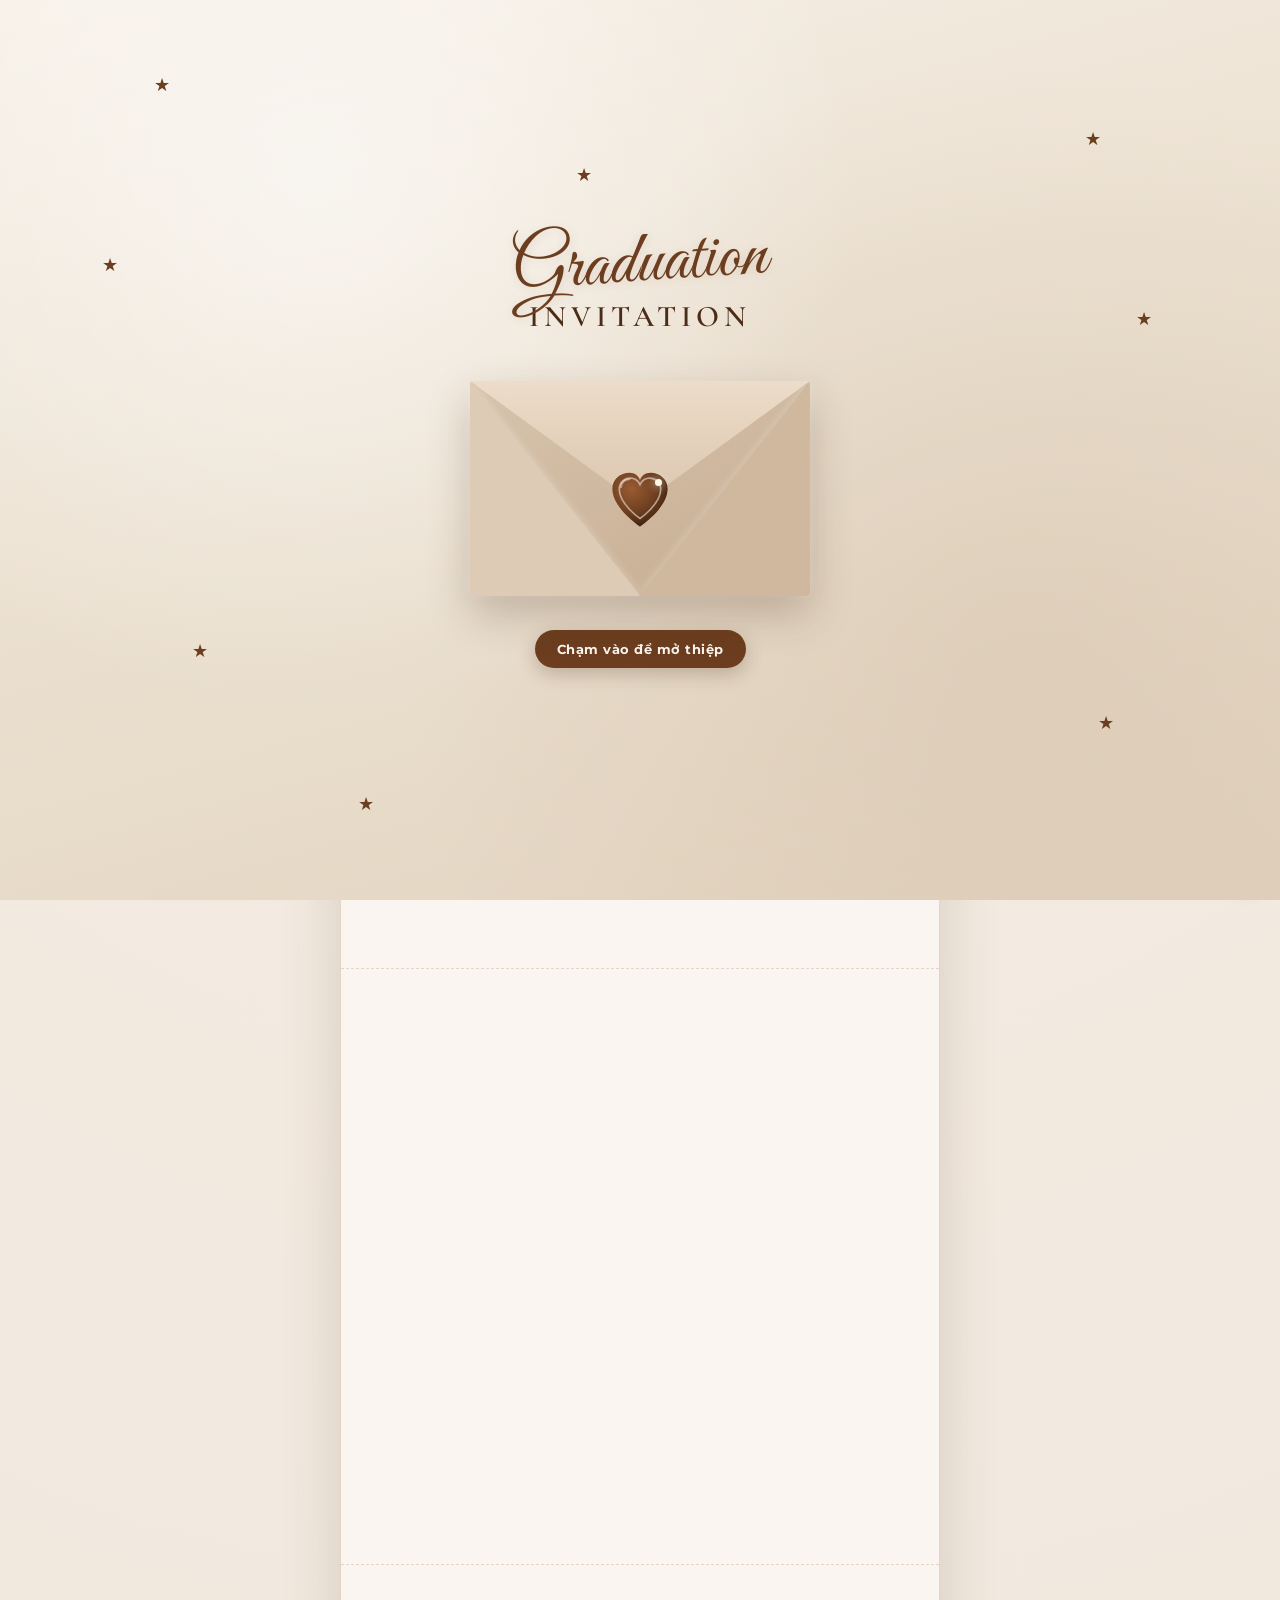
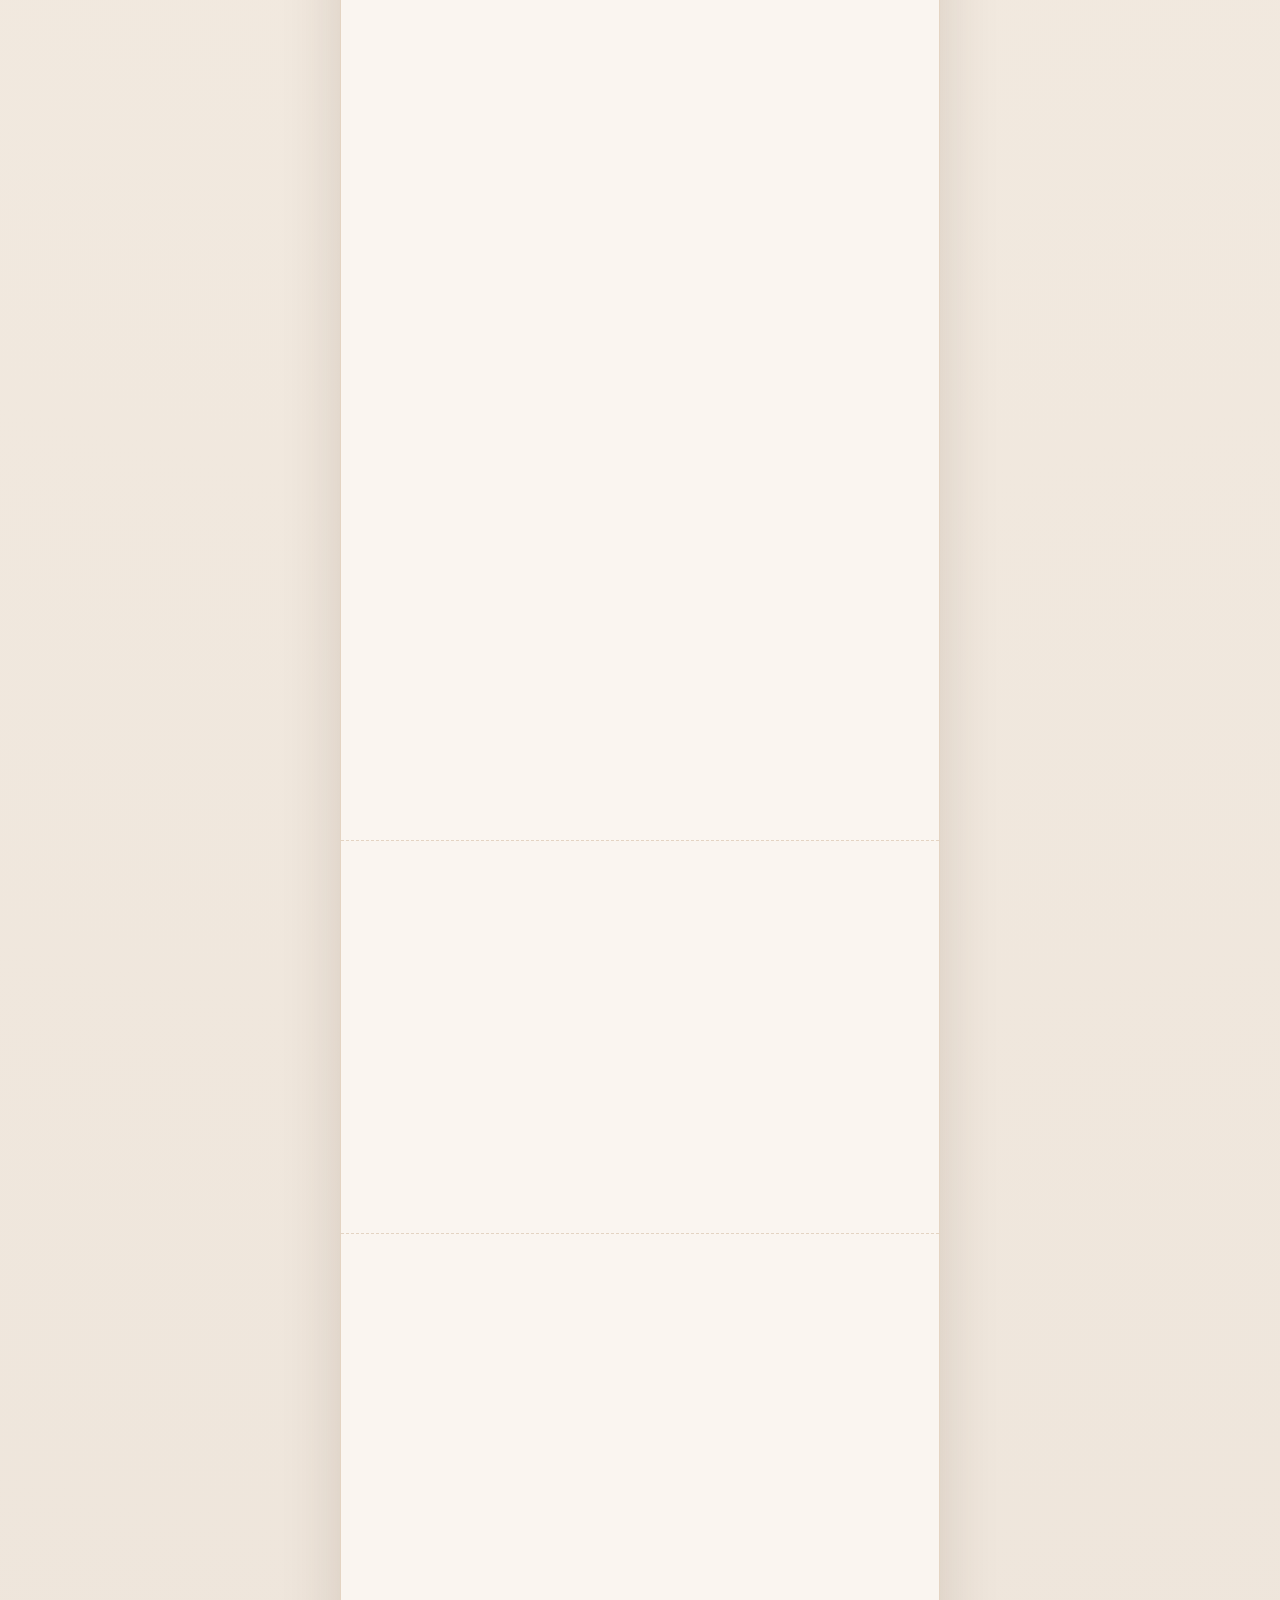
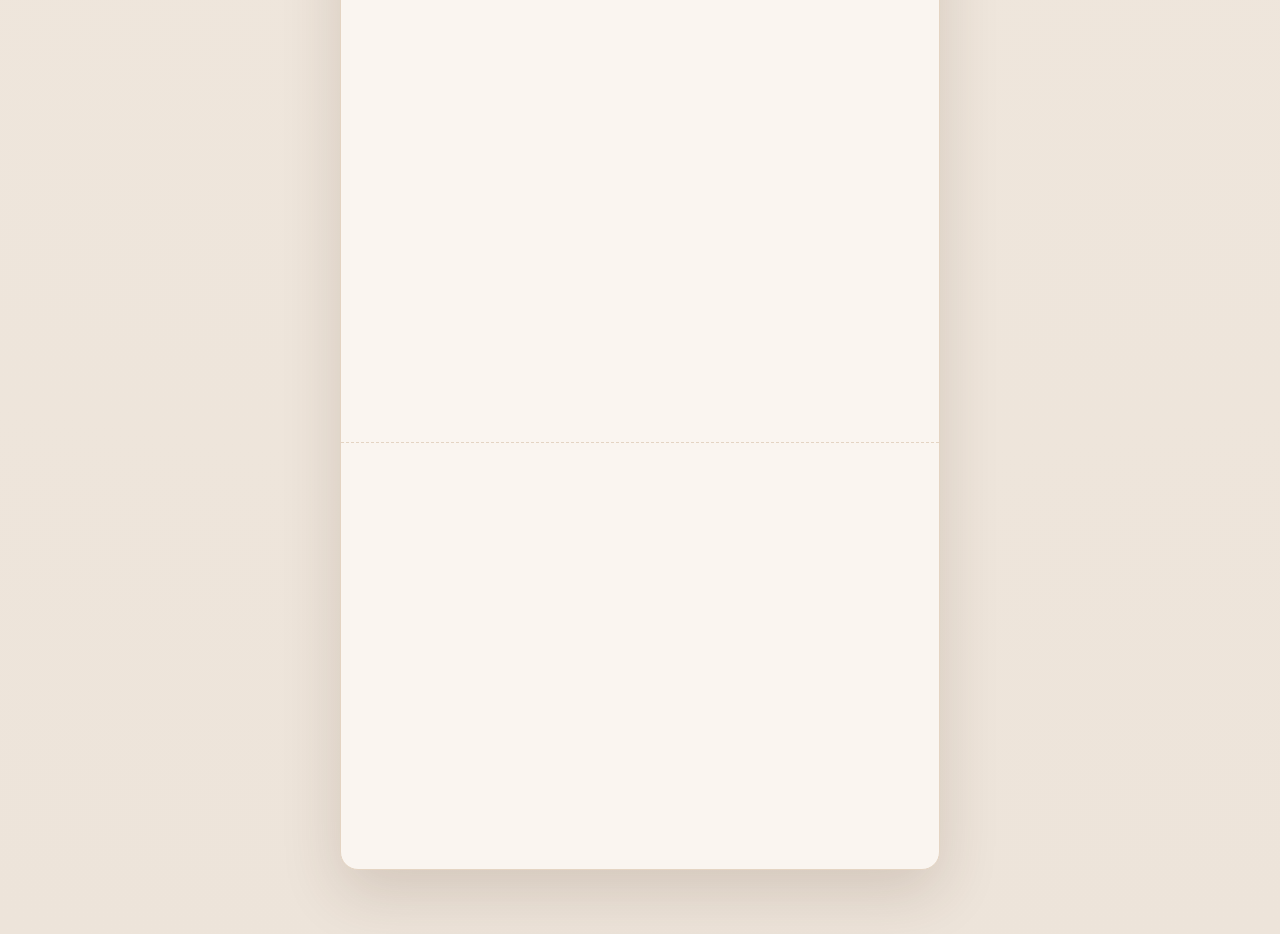
<file: index.html>
<!DOCTYPE html>
<html lang="vi">
<head>
  <meta charset="UTF-8">
  <meta name="viewport" content="width=device-width, initial-scale=1.0, viewport-fit=cover">
  <title>Thư Mời Lễ Tốt Nghiệp - Phạm Thị Kim Huê</title>

  <!-- Open Graph Meta Tags -->
  <meta property="og:type" content="website">
  <meta property="og:title" content="Graduation Party - Phạm Thị Kim Huê">
  <meta property="og:description" content="Thân mời bạn đến tham dự Graduation Party của Kim Huê vào 17 NOV 2026 tại Nhà hát Hòa Bình!">
  <meta name="description" content="Thiệp mời Graduation Party của Phạm Thị Kim Huê - 17/11/2026 tại Nhà hát Hòa Bình">

  <!-- Favicon -->
  <link rel="icon" href="data:image/svg+xml,<svg xmlns=%22http://www.w3.org/2000/svg%22 viewBox=%220 0 100 100%22><text y=%22.9em%22 font-size=%2290%22>🎓</text></svg>">

  <!-- Google Fonts: Montserrat, Great Vibes & Dancing Script (hỗ trợ đầy đủ tiếng Việt) -->
  <link rel="preconnect" href="https://fonts.googleapis.com">
  <link rel="preconnect" href="https://fonts.gstatic.com" crossorigin>
  <link href="https://fonts.googleapis.com/css2?family=Cormorant+Garamond:wght@500;600;700&family=Dancing+Script:wght@500;600;700&family=Great+Vibes&family=Montserrat:wght@400;500;600;700;800;900&display=swap" rel="stylesheet">

  <!-- Stylesheet -->
  <link rel="stylesheet" href="css/style.css?v=46">
</head>
<body class="invitation-pending">

  <!-- HIỆU ỨNG MỞ THIỆP PHONG BÌ NGANG KÈM CON DẤU HOA HỒNG & LÁ THƯ TRỒI LÊN -->
  <div id="envelopeOverlay" class="envelope-overlay" role="button" tabindex="0" aria-label="Chạm để mở thiệp mời">
    <div class="env-stars-bg" aria-hidden="true">
      <span class="env-star" style="top:8%;left:12%;">★</span>
      <span class="env-star" style="top:14%;right:14%;">★</span>
      <span class="env-star" style="top:28%;left:8%;">★</span>
      <span class="env-star" style="top:34%;right:10%;">★</span>
      <span class="env-star" style="bottom:26%;left:15%;">★</span>
      <span class="env-star" style="bottom:18%;right:13%;">★</span>
      <span class="env-star" style="bottom:9%;left:28%;">★</span>
      <span class="env-star" style="top:18%;left:45%;">★</span>
    </div>

    <div class="env-overlay-inner">
      <div class="env-header-group">
        <div class="env-title-script">Graduation</div>
        <div class="env-title-serif">INVITATION</div>
      </div>

      <div class="env-box-stage" id="envBoxStage">
        <!-- Lá thư giấy mép lượn sóng trồi lên khi chạm mở -->
        <div class="env-letter-card">
          <svg class="env-paperclip" viewBox="0 0 36 74" fill="none" stroke="#B65B43" stroke-width="3.2" stroke-linecap="round" aria-hidden="true">
            <path d="M12 20 V56 C12 65, 26 65, 26 56 V16 C26 6, 8 6, 8 16 V48 C8 54, 18 54, 18 48 V22"/>
          </svg>
          <div class="env-letter-top">THÂN MỜI</div>
          <div class="env-letter-sub">tham dự lễ tốt nghiệp của</div>
          <div id="envGradName" class="env-grad-script">Kim Huê</div>
          <div class="env-letter-date">17 NOV 2026</div>
        </div>

        <!-- Khung phong bì ngang -->
        <div class="env-pocket-back"></div>
        <div class="env-flap-top"></div>
        <div class="env-pocket-front"></div>

        <!-- Con dấu sáp hình trái tim -->
        <div class="env-rose-seal env-heart-seal" aria-hidden="true">
          <svg class="env-heart-svg" viewBox="0 0 64 64" fill="none" aria-hidden="true">
            <defs>
              <radialGradient id="heartWaxGrad" cx="35%" cy="30%" r="70%">
                <stop offset="0%" stop-color="#9A5B32"/>
                <stop offset="65%" stop-color="#6C3E1F"/>
                <stop offset="100%" stop-color="#45230F"/>
              </radialGradient>
            </defs>
            <!-- Thân sáp hình trái tim -->
            <path d="M32 56 C32 56, 6 39, 6 20.5 C6 11.5, 13.5 5.5, 22 5.5 C27.2 5.5, 30.8 8.6, 32 12.2 C33.2 8.6, 36.8 5.5, 42 5.5 C50.5 5.5, 58 11.5, 58 20.5 C58 39, 32 56, 32 56 Z" fill="url(#heartWaxGrad)"/>
            <!-- Đường dập nổi trái tim bên trong -->
            <path d="M32 48.5 C32 48.5, 12.5 35, 12.5 21 C12.5 14.5, 17.5 10.5, 23 10.5 C27.2 10.5, 30.5 13.5, 32 16.5 C33.5 13.5, 36.8 10.5, 41 10.5 C46.5 10.5, 51.5 14.5, 51.5 21 C51.5 35, 32 48.5, 32 48.5 Z" stroke="rgba(250, 245, 240, 0.55)" stroke-width="1.6" fill="none"/>
            <!-- Vệt sáng bóng nhẹ trên sáp -->
            <path d="M14 19 C14 14.5, 18 11.5, 22 11.5" stroke="rgba(255, 250, 240, 0.45)" stroke-width="2" stroke-linecap="round"/>
          </svg>
          <span class="env-seal-glint"></span>
        </div>

        <!-- Ảnh sticker cắt viền trắng góc phải dưới khi mở phong bì -->
        <div class="env-mini-polaroid" id="envMiniPolaroid">
          <div class="env-mini-photo-box">
            <img id="envMiniImg" alt="Ảnh cử nhân" />
            <span class="env-mini-ph">KH</span>
          </div>
        </div>
      </div>

      <div class="env-tap-prompt">Chạm vào để mở thiệp</div>
    </div>
  </div>

  <!-- Nhạc nền: Taylor Swift - Long Live (Taylor's Version) -->
  <audio id="bgMusic" preload="auto">
    <source src="assets/audio/long_live.m4a" type="audio/mp4">
    <source src="assets/audio/long_live.mp3" type="audio/mpeg">
  </audio>

  <!-- Canvas hạt ánh kim & cánh hoa bay nhẹ nhàng -->
  <canvas id="fxCanvas"></canvas>

  <!-- Khung thiệp mời trung tâm (tương thích điện thoại và máy tính) -->
  <main class="invitation-sheet" id="mainInvitationCard">

    <!-- =====================================================================
         SECTION 1: THIỆP CHÍNH THEO MẪU GRADUATION PARTY (KEM & NÂU VINTAGE)
         ===================================================================== -->
    <section class="party-hero-card">

      <!-- Họa tiết vẽ tay góc trên trái: Mũ cử nhân -->
      <svg class="sketch-decor sketch-cap-tl" viewBox="0 0 140 130" fill="none" stroke="#794A28" stroke-linecap="round" stroke-linejoin="round" aria-hidden="true">
        <!-- Phần mũ chóp trên nghiêng -->
        <path d="M10 15 L120 42 L80 90 L-8 55 Z" fill="#FAF5F0" stroke-width="2.2"/>
        <path d="M5 24 L95 47" stroke-width="1.1" stroke-dasharray="2 4"/>
        <path d="M18 38 L85 56" stroke-width="1.1"/>
        <!-- Phần vành đội đầu -->
        <path d="M22 68 L22 92 C40 104, 78 102, 92 85 L92 66" fill="#FAF5F0" stroke-width="2.2"/>
        <path d="M22 76 C45 88, 72 86, 92 73" stroke-width="1.3"/>
        <!-- Ngôi sao nhỏ vẽ tay -->
        <path d="M52 34 L54 39 L59 39 L55 42 L56 47 L52 44 L48 47 L49 42 L45 39 L50 39 Z" stroke-width="1.2"/>
        <!-- Nút đỉnh & dây tua rua -->
        <ellipse cx="56" cy="48" rx="4" ry="2.5" fill="#794A28"/>
        <path d="M56 48 C58 72, 46 95, 32 108" stroke-width="2"/>
        <path d="M32 108 L23 125 M32 108 L29 127 M32 108 L35 127 M32 108 L40 125" stroke-width="1.6"/>
        <circle cx="32" cy="107" r="3.2" fill="#FAF5F0" stroke-width="2"/>
      </svg>

      <!-- Họa tiết vẽ tay góc trên phải: Cuộn bằng tốt nghiệp & nơ -->
      <svg class="sketch-decor sketch-diploma-tr" viewBox="0 0 150 110" fill="none" stroke="#794A28" stroke-linecap="round" stroke-linejoin="round" aria-hidden="true">
        <path d="M24 10 L145 25 C154 38, 152 58, 138 68 L18 52 C8 40, 10 20, 24 10 Z" fill="#FAF5F0" stroke-width="2.2"/>
        <path d="M24 10 C32 22, 30 40, 18 52" stroke-width="1.8"/>
        <path d="M20 24 C23 29, 22 36, 17 40" stroke-width="1.3"/>
        <path d="M40 17 L130 29 M44 43 L126 54" stroke-width="1.1"/>
        <!-- Dải ruy băng buộc giữa cuộn bằng -->
        <path d="M84 17 C76 30, 74 44, 78 60 L88 61 C84 45, 86 31, 94 18 Z" fill="#FAF5F0" stroke-width="2"/>
        <!-- Nơ ruy băng -->
        <path d="M81 40 C65 32, 62 49, 79 44" stroke-width="1.8"/>
        <path d="M84 40 C102 35, 100 52, 82 44" stroke-width="1.8"/>
        <path d="M78 44 L66 64 M84 44 L94 67" stroke-width="1.8"/>
      </svg>

      <!-- Bóng bay vẽ tay bên trái -->
      <svg class="sketch-decor sketch-balloon-ml" viewBox="0 0 80 150" fill="none" stroke="#794A28" stroke-linecap="round" stroke-linejoin="round" aria-hidden="true">
        <path d="M38 12 C56 10, 68 25, 65 44 C62 63, 47 73, 39 74 C29 74, 15 62, 16 42 C17 24, 24 14, 38 12 Z" fill="#FAF5F0" stroke-width="2"/>
        <path d="M35 20 C27 22, 23 30, 24 40" stroke-width="1.3"/>
        <path d="M37 74 L34 79 L43 79 Z" fill="#FAF5F0" stroke-width="1.8"/>
        <path d="M39 79 C43 96, 31 112, 37 128 C40 135, 36 142, 32 146" stroke-width="1.5"/>
      </svg>

      <!-- Bàn tay cầm cuộn bằng tốt nghiệp bên phải -->
      <svg class="sketch-decor sketch-hand-mr" viewBox="0 0 110 170" fill="none" stroke="#794A28" stroke-linecap="round" stroke-linejoin="round" aria-hidden="true">
        <!-- Cuộn bằng trên tay -->
        <path d="M54 12 L84 4 L52 104 L24 98 Z" fill="#FAF5F0" stroke-width="2.5"/>
        <ellipse cx="69" cy="8" rx="15" ry="6" transform="rotate(-14 69 8)" fill="#FAF5F0" stroke-width="2.2"/>
        <path d="M40 52 L66 56" stroke-width="2"/>
        <!-- Ngón tay nắm -->
        <path d="M68 42 C52 38, 42 48, 52 56 C44 60, 42 70, 54 74 C46 78, 48 88, 60 90 C68 92, 82 90, 90 98 L108 120" fill="#FAF5F0" stroke-width="2.6"/>
        <path d="M88 30 C76 34, 72 44, 78 52 C84 62, 92 72, 108 82" stroke-width="2.6"/>
        <path d="M52 56 L68 58 M54 74 L70 76" stroke-width="2"/>
      </svg>

      <!-- Bàn tay cầm cuộn bằng tốt nghiệp góc dưới trái -->
      <svg class="sketch-decor sketch-hand-bl" viewBox="0 0 110 175" fill="none" stroke="#794A28" stroke-linecap="round" stroke-linejoin="round" aria-hidden="true">
        <!-- Cuộn bằng hướng lên -->
        <path d="M26 10 L56 6 L72 102 L42 106 Z" fill="#FAF5F0" stroke-width="2.5"/>
        <ellipse cx="41" cy="8" rx="15" ry="6" transform="rotate(-6 41 8)" fill="#FAF5F0" stroke-width="2.2"/>
        <!-- Nơ ruy băng trên cuộn bằng -->
        <path d="M35 32 L61 28 M36 37 C22 30, 22 46, 37 40" stroke-width="2"/>
        <!-- Các ngón tay cầm -->
        <path d="M44 48 C58 46, 68 54, 58 62 C66 66, 68 76, 56 80 C64 84, 62 94, 50 96 C40 98, 28 96, 18 106 L2 135" fill="#FAF5F0" stroke-width="2.6"/>
        <path d="M18 42 C30 46, 36 54, 30 64 C24 74, 16 84, 2 96" stroke-width="2.6"/>
        <path d="M58 62 L44 64 M56 80 L42 82" stroke-width="2"/>
      </svg>

      <!-- Bóng bay vẽ tay góc dưới phải -->
      <svg class="sketch-decor sketch-balloon-br" viewBox="0 0 80 150" fill="none" stroke="#794A28" stroke-linecap="round" stroke-linejoin="round" aria-hidden="true">
        <path d="M42 12 C60 14, 67 28, 64 46 C60 66, 46 75, 36 74 C26 73, 15 60, 18 40 C21 22, 28 11, 42 12 Z" fill="#FAF5F0" stroke-width="2"/>
        <path d="M37 20 C29 22, 25 30, 26 40" stroke-width="1.3"/>
        <path d="M37 74 L33 79 L42 80 Z" fill="#FAF5F0" stroke-width="1.8"/>
        <path d="M37 80 C34 98, 46 112, 41 128 C38 136, 42 142, 46 146" stroke-width="1.5"/>
      </svg>

      <!-- NỘI DUNG CHÍNH TRONG THIỆP -->
      <div class="party-hero-content">

        <!-- Dòng 1: YOU ARE INVITED TO (hiệu ứng thu giãn khoảng chữ) -->
        <div id="subtitleDisplay" class="hero-kicker tracking-reveal">
          YOU ARE INVITED TO
        </div>

        <!-- Tiêu đề lớn: GRADUATION PARTY (xuất hiện từng dòng nối tiếp) -->
        <h1 class="hero-party-heading shimmer-brown">
          <span class="heading-line-1">GRADUATION</span>
          <span class="heading-line-2">PARTY</span>
        </h1>

        <!-- Hai khung ảnh Polaroid nghiêng xếp chéo lồng nhau -->
        <div class="hero-polaroids-stage polaroid-entrance">
          <div class="polaroid-card polaroid-left album-grid-item" data-full="">
            <div class="polaroid-photo-box">
              <img id="heroBgImg" alt="Ảnh cử nhân 1" />
              <div class="polaroid-placeholder">
                <span class="ph-text">Ảnh kỷ niệm 1</span>
              </div>
            </div>
          </div>

          <div class="polaroid-card polaroid-right album-grid-item" data-full="">
            <div class="polaroid-photo-box">
              <img id="filmStripImg" alt="Ảnh cử nhân 2" />
              <div class="polaroid-placeholder">
                <span class="ph-text">Ảnh kỷ niệm 2</span>
              </div>
            </div>
          </div>
        </div>

        <!-- IN HONOR OF + Tên cử nhân -->
        <div class="hero-honor-label scroll-reveal">IN HONOR OF</div>
        <div id="graduateCalligraphy" class="hero-grad-script scroll-reveal ink-scroll-reveal delay-1">Kim Huê</div>
        <div id="ribbonGradName" class="hero-grad-fullname scroll-reveal delay-2">PHẠM THỊ KIM HUÊ</div>

        <!-- Thời gian, Địa điểm, Liên hệ (từng dòng hiện nối tiếp) -->
        <div class="hero-event-details">
          <div id="eventTimeHighlight" class="hero-datetime scroll-reveal delay-2">
            10:30 – 12:30&nbsp;&nbsp;|&nbsp;&nbsp;Thứ Ba, 17/11/2026
          </div>

          <div class="hero-venue-row scroll-reveal delay-3">
            <svg class="venue-pin-svg" viewBox="0 0 24 24" fill="none" stroke="#4A2C18" stroke-width="2" stroke-linecap="round" stroke-linejoin="round" aria-hidden="true">
              <path d="M12 21s-7-6.5-7-11.5a7 7 0 1 1 14 0C19 14.5 12 21 12 21z"/>
              <circle cx="12" cy="9.5" r="2.5"/>
            </svg>
            <span id="venueTitleDisplay">NHÀ HÁT HÒA BÌNH</span>
          </div>

          <div id="venueAddress" class="hero-address scroll-reveal delay-4">
            240 ĐƯỜNG 3/2, PHƯỜNG HÒA HƯNG, TP HCM
          </div>

          <div class="hero-contact scroll-reveal delay-5">
            CONTACT : <a id="contactPhoneLink" href="tel:0373791033">0373791033</a>
          </div>
        </div>

        <!-- Đường chia họa tiết cổ điển giãn từ tâm -->
        <div class="vintage-divider-wrap scroll-reveal divider-grow delay-5" aria-hidden="true">
          <svg class="vintage-divider-svg" viewBox="0 0 360 20" fill="none">
            <line x1="10" y1="10" x2="145" y2="10" stroke="#794A28" stroke-width="1"/>
            <path d="M150 10 L158 5 L164 10 L158 15 Z" fill="#794A28"/>
            <circle cx="170" cy="10" r="2.2" fill="#794A28"/>
            <path d="M176 10 L180 6 L184 10 L180 14 Z" fill="#794A28"/>
            <circle cx="190" cy="10" r="2.2" fill="#794A28"/>
            <path d="M196 10 L202 5 L210 10 L202 15 Z" fill="#794A28"/>
            <line x1="215" y1="10" x2="350" y2="10" stroke="#794A28" stroke-width="1"/>
          </svg>
        </div>

        <!-- Lời mời kết thiệp -->
        <p id="thankYouMsgDisplay" class="hero-closing scroll-reveal delay-6">
          MONG ĐƯỢC GẶP BẠN TRONG NGÀY ĐẶC BIỆT NÀY!
        </p>

      </div>
    </section>

    <!-- =====================================================================
         SECTION 2: ĐẾM NGƯỢC & LỊCH THÁNG
         ===================================================================== -->
    <section class="party-sub-section" id="sectionCountdownCalendar">
      <div class="sub-section-head scroll-reveal">
        <h2 class="sub-heading">Đếm Ngược Ngày Vui</h2>
      </div>

      <div class="cream-timer-row scroll-reveal">
        <div class="cream-timer-box">
          <span id="timerDays" class="cream-timer-num">00</span>
          <span class="cream-timer-txt">Ngày</span>
        </div>
        <div class="cream-timer-box">
          <span id="timerHours" class="cream-timer-num">00</span>
          <span class="cream-timer-txt">Giờ</span>
        </div>
        <div class="cream-timer-box">
          <span id="timerMins" class="cream-timer-num">00</span>
          <span class="cream-timer-txt">Phút</span>
        </div>
        <div class="cream-timer-box">
          <span id="timerSecs" class="cream-timer-num">00</span>
          <span class="cream-timer-txt">Giây</span>
        </div>
      </div>

      <div class="calendar-card-cream scroll-reveal">
        <div class="calendar-month-heading">
          Tháng <span id="calMonthScript">11</span> • <span id="badgeYear">2026</span>
          <span class="sr-only">(<span id="badgeDay">17</span>/<span id="badgeMonth">11</span>)</span>
        </div>

        <div id="calendarGrid" class="cream-calendar-grid">
          <!-- Render bằng JS -->
        </div>

        <div class="sub-actions-center">
          <button id="addToCalendarBtn" class="btn-cream-outline btn-shine" type="button">
            Lưu Lịch Google Calendar
          </button>
        </div>
      </div>
    </section>

    <!-- =====================================================================
         SECTION 2.5: ALBUM LITTLE MOMENTS (TRÊN BẢN ĐỒ CHỈ ĐƯỜNG)
         ===================================================================== -->
    <section class="party-sub-section" id="sectionPreMapGallery">
      <div class="sub-section-head scroll-reveal">
        <h2 class="sub-heading sub-heading-script">Little moments</h2>
      </div>

      <div class="memories-collage-frame scroll-reveal">
        <div class="memories-gallery-grid">
          <div class="memory-photo-card collage-slot-1 album-grid-item" data-full="assets/photos/photo_8.jpg">
            <img src="assets/photos/photo_8.jpg" alt="Khoảnh khắc tốt nghiệp 1" loading="lazy" />
          </div>
          <div class="memory-photo-card collage-slot-2 album-grid-item" data-full="assets/photos/photo_4.jpg?v=3">
            <img src="assets/photos/photo_4.jpg?v=3" alt="Khoảnh khắc tốt nghiệp 2" loading="lazy" />
          </div>
          <div class="memory-photo-card collage-slot-3 album-grid-item" data-full="assets/photos/photo_6.jpg">
            <img src="assets/photos/photo_6.jpg" alt="Khoảnh khắc tốt nghiệp 3" loading="lazy" />
          </div>
          <div class="memory-photo-card collage-slot-4 album-grid-item" data-full="assets/photos/photo_5.jpg">
            <img src="assets/photos/photo_5.jpg" alt="Khoảnh khắc tốt nghiệp 4" loading="lazy" />
          </div>
          <div class="memory-photo-card collage-slot-5 album-grid-item" data-full="assets/photos/photo_7.jpg?v=3">
            <img src="assets/photos/photo_7.jpg?v=3" alt="Khoảnh khắc tốt nghiệp 5" loading="lazy" />
          </div>
        </div>
      </div>
    </section>

    <!-- =====================================================================
         SECTION 3: BẢN ĐỒ CHỈ ĐƯỜNG
         ===================================================================== -->
    <section class="party-sub-section" id="sectionLocation">
      <div class="sub-section-head scroll-reveal">
        <h2 class="sub-heading">Bản Đồ Chỉ Đường</h2>
      </div>

      <div class="map-frame-cream scroll-reveal">
        <iframe
          id="googleMapIframe"
          src="https://maps.google.com/maps?q=Nh%C3%A0%20H%C3%A1t%20H%C3%B2a%20B%C3%ACnh,%20240%20%C4%90%C6%B0%E1%BB%9Dng%203/2,%20TP%20HCM&t=&z=15&ie=UTF8&iwloc=&output=embed"
          loading="lazy"
          allowfullscreen=""
          title="Google Map Location">
        </iframe>
      </div>

      <div class="sub-actions-center scroll-reveal">
        <a id="googleMapLinkBtn" href="https://maps.google.com/?q=Nh%C3%A0+H%C3%A1t+H%C3%B2a+B%C3%ACnh,+240+%C4%90%C6%B0%E1%BB%9Dng+3/2,+Qu%E1%BA%ADn+10,+TP+HCM" target="_blank" rel="noopener noreferrer" class="btn-brown-solid btn-shine">
          Chỉ Đường Đến Nhà Hát Hòa Bình
        </a>
      </div>
    </section>

    <!-- =====================================================================
         SECTION 4: LỜI NHẮN TÂM SỰ & ALBUM MỞ RỘNG (ẨN KHI CHƯA CÓ ẢNH PHỤ)
         ===================================================================== -->
    <section class="party-sub-section" id="sectionLetter">
      <div class="letter-box-cream scroll-reveal">
        <h3 class="letter-title-cream scroll-reveal" id="letterTitleDisplay">THƯ CẢM ƠN VÀ LỜI MỜI DỰ LỄ TỐT NGHIỆP 🎓</h3>
        <div class="letter-body-cream" id="letterBodyContainer">
          <p class="scroll-reveal">Gửi những người đặc biệt trong những năm tháng tuổi trẻ của mình! 💗</p>
          <p class="scroll-reveal delay-1">Vậy là cuối cùng mình cũng đã đi đến chặng cuối của những năm tháng đại học. Một hành trình tưởng chừng còn rất dài, vậy mà giờ đây đã trở thành những kỷ niệm thật đẹp.</p>
          <p class="scroll-reveal delay-2">Mình thật sự biết ơn vì đã gặp được mọi người trong quãng thời gian này. Cảm ơn vì những lần gặp gỡ, những câu chuyện sẻ chia, những kỉ niệm vui buồn và những khi mọi người đã ở bên cạnh cả những lúc chẳng cần làm gì nhiều, chỉ đơn giản là có mặt. Có lẽ, điều đáng quý nhất khi nhìn lại những năm tháng sinh viên không chỉ là tấm bằng tốt nghiệp, mà còn là những người bạn mà mình may mắn có được.</p>
          <p class="scroll-reveal delay-3">Ngày tốt nghiệp sắp tới không chỉ đánh dấu một cột mốc của riêng mình, mà còn là dịp để mình được chia sẻ niềm vui với những người mà mình trân trọng. Vì vậy, mình rất mong mọi người có thể đến tham dự và cùng mình lưu lại thêm một kỷ niệm đẹp nhé!</p>
          <p class="scroll-reveal delay-4">Cảm ơn vì đã cùng mình viết nên một phần thanh xuân thật đáng nhớ. Mong rằng dù sau này mỗi người một hành trình, chúng ta vẫn sẽ luôn nhớ về nhau bằng những tình cảm thật đẹp.</p>
          <p class="scroll-reveal delay-5">Hẹn gặp mọi người trong ngày đặc biệt của mình! 💗</p>
          <p class="scroll-reveal delay-6">Thương mến!</p>
        </div>
        <div class="letter-sig-cream scroll-reveal ink-scroll-reveal delay-2" id="letterSignature">Phạm Thị Kim Huê</div>
      </div>

      <!-- Các ảnh phụ nếu bạn thêm thêm trong /admin -->
      <div class="extra-album-grid scroll-reveal" id="albumSection">
        <div class="album-grid-item extra-photo-slot" data-photo-slot data-full="">
          <img id="albumImg1" alt="Kỷ niệm 1" />
        </div>
        <div class="album-grid-item extra-photo-slot" data-photo-slot data-full="">
          <img id="albumImg2" alt="Kỷ niệm 2" />
        </div>
        <div class="album-grid-item extra-photo-slot" data-photo-slot data-full="">
          <img id="albumImg3" alt="Kỷ niệm 3" />
        </div>
        <div class="album-grid-item extra-photo-slot" data-photo-slot data-full="">
          <img id="albumImg4" alt="Kỷ niệm 4" />
        </div>
      </div>
    </section>

    <!-- =====================================================================
         SECTION 5: XÁC NHẬN THAM DỰ (RSVP) & SỔ LƯU BÚT LỜI CHÚC
         ===================================================================== -->
    <section class="party-sub-section" id="rsvpSection">
      <div class="sub-section-head scroll-reveal">
        <h2 class="sub-heading">Xác Nhận Tham Dự và Gửi Lời Chúc</h2>
      </div>

      <form id="rsvpForm" class="rsvp-form-cream scroll-reveal">
        <input
          type="text"
          id="rsvpName"
          class="cream-input"
          placeholder="Tên của bạn"
          required
          autocomplete="off"
        />
        <textarea
          id="rsvpMessage"
          class="cream-input"
          rows="3"
          placeholder="Gửi lời chúc đến tân cử nhân Kim Huê..."
          required
        ></textarea>
        <select id="rsvpStatus" class="cream-input">
          <option value="Chắc chắn tham dự">Chắc chắn rồi! Mình sẽ đến tham dự</option>
          <option value="Sẽ cố gắng tham dự">Mình sẽ cố gắng sắp xếp đến chung vui</option>
          <option value="Bận gửi lời chúc">Mình bận việc mất rồi, xin gửi lời chúc nhé</option>
        </select>
        <button type="submit" class="btn-brown-solid btn-full btn-shine">XÁC NHẬN THAM DỰ</button>
      </form>
    </section>

  </main>

  <!-- NÚT BẬT / TẮT NHẠC NỀN (DẠNG ICON TRÒN NHỎ GỌN, KHÔNG CHỮ) -->
  <div class="floating-music-bar">
    <button id="musicToggleBtn" class="music-toggle-btn" type="button" aria-label="Bật/Tắt nhạc nền" title="Bật/Tắt nhạc nền">
      <svg class="music-svg-icon" viewBox="0 0 24 24" fill="none" stroke="currentColor" stroke-width="2" stroke-linecap="round" stroke-linejoin="round" aria-hidden="true">
        <path d="M9 18V5l12-2v13"/>
        <circle cx="6" cy="18" r="3"/>
        <circle cx="18" cy="16" r="3"/>
      </svg>
      <span class="music-mute-slash" aria-hidden="true"></span>
    </button>
  </div>

  <!-- MODAL XEM ẢNH PHÓNG TO (LIGHTBOX) -->
  <div id="lightboxModal" class="lightbox-modal">
    <button id="lightboxClose" class="lightbox-close" type="button">&times;</button>
    <img id="lightboxImg" class="lightbox-img" alt="Ảnh phóng to" />
  </div>

  <!-- Thông báo Toast -->
  <div id="toastNotice" class="toast-notice"></div>

  <!-- Scripts chức năng -->
  <script src="js/confetti.browser.min.js"></script>
  <script src="js/config.js?v=46"></script>
  <script src="js/app.js?v=46"></script>
</body>
</html>
</file>
<file: css/style.css>
/* ==========================================================================
   GRADUATION PARTY - CREAM & CHOCOLATE BROWN THEME
   Thiết kế chuẩn mẫu Vintage Line-Art & Dual Polaroids
   Tương thích hoàn hảo Điện thoại & Máy tính + Hiệu ứng mượt mà
   ========================================================================== */

:root {
  --bg-desk: #ede4da;
  --bg-card: #faf5f0;
  --bg-card-soft: #f4ece3;
  --brown-primary: #6c3e1f;
  --brown-dark: #4a2c18;
  --brown-deep: #301a0d;
  --brown-muted: #7c563a;
  --border-cream: #e4d4c3;
  --shadow-card: 0 22px 60px rgba(74, 44, 24, 0.16);
  --shadow-polaroid: 0 12px 28px rgba(54, 30, 16, 0.17);
  --font-sans: "Montserrat", -apple-system, BlinkMacSystemFont, "Segoe UI", sans-serif;
  --font-script: "Great Vibes", cursive;
  --font-guest: "Dancing Script", cursive;
}

*, *::before, *::after {
  box-sizing: border-box;
  margin: 0;
  padding: 0;
}

html {
  scroll-behavior: smooth;
  font-size: 16px;
}

body {
  font-family: var(--font-sans);
  background: radial-gradient(circle at top center, #f4ece2 0%, var(--bg-desk) 100%);
  color: var(--brown-dark);
  line-height: 1.55;
  -webkit-font-smoothing: antialiased;
  -moz-osx-font-smoothing: grayscale;
  overflow-x: hidden;
}

.sr-only {
  position: absolute;
  width: 1px;
  height: 1px;
  overflow: hidden;
  clip: rect(0, 0, 0, 0);
}

/* ==========================================================================
   HIỆU ỨNG MỞ THIỆP PHONG BÌ NGANG THEO MẪU VIDEO (TONE KEM & NÂU VINTAGE)
   ========================================================================== */
body.invitation-pending {
  overflow: hidden;
}

body.invitation-pending .reveal-item,
body.invitation-pending .ink-write-reveal,
body.invitation-pending .tracking-reveal,
body.invitation-pending .heading-line-1,
body.invitation-pending .heading-line-2,
body.invitation-pending .polaroid-entrance {
  animation-play-state: paused !important;
}

.envelope-overlay {
  position: fixed;
  inset: 0;
  z-index: 5000;
  background:
    radial-gradient(circle at 25% 20%, rgba(255, 255, 255, 0.55) 0%, transparent 45%),
    radial-gradient(circle at 80% 75%, rgba(206, 184, 160, 0.35) 0%, transparent 50%),
    linear-gradient(165deg, #f6efe6 0%, #eadfce 55%, #e2d3bf 100%);
  display: flex;
  align-items: center;
  justify-content: center;
  padding: 20px;
  cursor: pointer;
  user-select: none;
  -webkit-tap-highlight-color: transparent;
  transition: opacity 0.7s ease, transform 0.7s cubic-bezier(0.22, 1, 0.36, 1);
}

.envelope-overlay.closing {
  opacity: 0;
  transform: scale(1.04);
  pointer-events: none;
}

.env-stars-bg {
  position: absolute;
  inset: 0;
  pointer-events: none;
  overflow: hidden;
}

@keyframes envStarFloat {
  0%, 100% { opacity: 0.25; transform: scale(1) rotate(0deg); }
  50% { opacity: 0.55; transform: scale(1.12) rotate(10deg); }
}

.env-star {
  position: absolute;
  color: var(--brown-primary);
  font-size: 18px;
  animation: envStarFloat 4.2s ease-in-out infinite;
}

.env-overlay-inner {
  position: relative;
  z-index: 2;
  display: flex;
  flex-direction: column;
  align-items: center;
  width: 100%;
  max-width: 420px;
}

.env-header-group {
  text-align: center;
  margin-bottom: 30px;
  transition: transform 0.85s cubic-bezier(0.22, 1, 0.36, 1), opacity 0.6s ease;
}

.envelope-overlay.opened .env-header-group {
  transform: translateY(-28px) scale(0.95);
}

.env-title-script {
  font-family: var(--font-script);
  font-size: clamp(54px, 15vw, 74px);
  color: var(--brown-primary);
  line-height: 0.9;
  transform: rotate(-4deg);
  text-shadow: 0 2px 10px rgba(108, 62, 31, 0.12);
}

.env-title-serif {
  font-family: "Cormorant Garamond", Georgia, serif;
  font-size: clamp(22px, 6vw, 30px);
  font-weight: 600;
  color: var(--brown-dark);
  letter-spacing: 5px;
  margin-top: -4px;
}

/* Sân khấu phong bì ngang */
.env-box-stage {
  position: relative;
  width: min(340px, 86vw);
  height: 215px;
  perspective: 1200px;
  margin-top: 10px;
  transition: margin-top 0.9s cubic-bezier(0.22, 1, 0.36, 1);
}

.envelope-overlay.opened .env-box-stage {
  margin-top: 105px;
}

.env-pocket-back {
  position: absolute;
  inset: 0;
  background: linear-gradient(155deg, #d7c3ac 0%, #c6ad92 100%);
  border-radius: 5px;
  box-shadow: 0 18px 42px rgba(74, 44, 24, 0.25);
  z-index: 1;
}

/* Thư giấy mép lượn sóng trồi lên khi mở */
.env-letter-card {
  position: absolute;
  left: 16px;
  right: 16px;
  top: 14px;
  height: 196px;
  background:
    radial-gradient(circle at 8px 0, transparent 5px, #fcf8f3 5.5px) top center / 16px 10px repeat-x,
    radial-gradient(circle at 8px 10px, transparent 5px, #fcf8f3 5.5px) bottom center / 16px 10px repeat-x,
    linear-gradient(#fcf8f3, #fcf8f3) center / 100% calc(100% - 18px) no-repeat;
  padding: 22px 16px 14px;
  z-index: 2;
  opacity: 0;
  transform: translateY(16px) scale(0.95);
  transition: transform 0.95s cubic-bezier(0.22, 1, 0.36, 1) 0.18s,
              opacity 0.5s ease 0.18s;
  text-align: center;
  filter: drop-shadow(0 8px 18px rgba(74, 44, 24, 0.16));
}

.envelope-overlay.opened .env-letter-card {
  opacity: 1;
  transform: translateY(-132px) scale(1);
  z-index: 6;
}

.env-paperclip {
  position: absolute;
  top: -20px;
  left: 14px;
  width: 22px;
  height: 46px;
  transform: rotate(-8deg);
}

.env-letter-top {
  font-size: 12px;
  font-weight: 800;
  letter-spacing: 1.8px;
  color: var(--brown-deep);
}

.env-letter-sub {
  font-family: "Cormorant Garamond", Georgia, serif;
  font-size: 15px;
  font-weight: 600;
  color: var(--brown-dark);
  margin-top: 2px;
}

.env-grad-script {
  font-family: var(--font-script);
  font-size: clamp(36px, 9.5vw, 46px);
  color: var(--brown-primary);
  line-height: 1.2;
  padding: 2px 12px;
}

.env-letter-date {
  font-size: 11px;
  font-weight: 700;
  letter-spacing: 2.5px;
  color: var(--brown-muted);
  margin-top: 6px;
}

/* Túi mặt trước & nắp tam giác */
.env-pocket-front {
  position: absolute;
  inset: 0;
  z-index: 7;
  pointer-events: none;
  background:
    linear-gradient(to top right, #decbb5 49.6%, transparent 50.2%) left bottom / 50.2% 100% no-repeat,
    linear-gradient(to top left, #cfb89e 49.6%, transparent 50.2%) right bottom / 50.2% 100% no-repeat;
  border-radius: 0 0 5px 5px;
  filter: drop-shadow(0 -2px 4px rgba(255, 255, 255, 0.25));
}

.env-flap-top {
  position: absolute;
  top: 0;
  left: 0;
  right: 0;
  height: 124px;
  background: linear-gradient(180deg, #ecdcc9 0%, #dcc6ae 100%);
  clip-path: polygon(0 0, 100% 0, 50% 100%);
  transform-origin: top center;
  transition: transform 0.7s cubic-bezier(0.22, 1, 0.36, 1);
  z-index: 8;
  filter: drop-shadow(0 4px 6px rgba(74, 44, 24, 0.18));
}

.envelope-overlay.opened .env-flap-top {
  transform: rotateX(180deg);
  z-index: 1;
}

/* Con dấu sáp hình trái tim */
@keyframes heartSealPulse {
  0%, 100% {
    transform: translate(-50%, -50%) scale(1);
    filter: drop-shadow(0 6px 14px rgba(74, 44, 24, 0.35));
  }
  50% {
    transform: translate(-50%, -50%) scale(1.08);
    filter: drop-shadow(0 10px 22px rgba(74, 44, 24, 0.5));
  }
}

.env-rose-seal,
.env-heart-seal {
  position: absolute;
  left: 50%;
  top: 56%;
  transform: translate(-50%, -50%);
  width: 72px;
  height: 72px;
  z-index: 10;
  display: flex;
  align-items: center;
  justify-content: center;
  animation: heartSealPulse 2.1s ease-in-out infinite;
  transition: top 0.75s cubic-bezier(0.22, 1, 0.36, 1), transform 0.5s ease;
}

.envelope-overlay.opened .env-rose-seal,
.envelope-overlay.opened .env-heart-seal {
  animation: none;
  top: 76%;
  transform: translate(-50%, -50%) scale(0.95);
}

.env-heart-svg {
  width: 68px;
  height: 68px;
  display: block;
}

@keyframes glintBlink {
  0%, 100% { opacity: 0.2; transform: scale(0.7); }
  50% { opacity: 1; transform: scale(1.25); }
}

.env-seal-glint {
  position: absolute;
  top: 14px;
  right: 14px;
  width: 7px;
  height: 7px;
  border-radius: 50%;
  background: #fff7e6;
  box-shadow: 0 0 10px #fff7e6;
  animation: glintBlink 1.8s ease-in-out infinite;
}

/* Ảnh sticker cắt viền trắng phóng to góc phải dưới khi mở phong bì */
.env-mini-polaroid {
  position: absolute;
  right: -32px;
  left: auto;
  bottom: -16px;
  width: clamp(120px, 32vw, 142px);
  background: transparent;
  padding: 0;
  filter: drop-shadow(0 10px 22px rgba(74, 44, 24, 0.28));
  transform: rotate(6.5deg) scale(0.82);
  opacity: 0;
  z-index: 11;
  pointer-events: none;
  transition: transform 0.65s cubic-bezier(0.22, 1, 0.36, 1) 0.32s,
              opacity 0.5s ease 0.32s;
}

.envelope-overlay.opened .env-mini-polaroid {
  opacity: 1;
  transform: rotate(6.5deg) scale(1);
}

.env-mini-photo-box {
  width: 100%;
  background: transparent;
  display: flex;
  align-items: center;
  justify-content: center;
  overflow: visible;
}

.env-mini-photo-box img {
  width: 100%;
  height: auto;
  object-fit: contain;
  display: none;
}

.env-mini-polaroid.has-image .env-mini-photo-box img {
  display: block;
}

.env-mini-polaroid.has-image .env-mini-ph {
  display: none;
}

.env-mini-ph {
  font-size: 22px;
}

.env-mini-cap {
  font-family: "Cormorant Garamond", Georgia, serif;
  font-size: 8.5px;
  font-weight: 700;
  color: var(--brown-primary);
  margin-top: 4px;
  text-align: center;
  white-space: nowrap;
  overflow: hidden;
  text-overflow: ellipsis;
}

@keyframes promptFloat {
  0%, 100% { transform: translateY(0); opacity: 0.9; }
  50% { transform: translateY(-3px); opacity: 1; }
}

.env-tap-prompt {
  margin-top: 34px;
  padding: 9px 22px;
  background: var(--brown-primary);
  color: #faf5f0;
  border-radius: 999px;
  font-size: 13px;
  font-weight: 700;
  letter-spacing: 0.5px;
  box-shadow: 0 6px 18px rgba(74, 44, 24, 0.25);
  animation: promptFloat 1.9s ease-in-out infinite;
  transition: opacity 0.3s ease;
}

.envelope-overlay.opened .env-tap-prompt {
  opacity: 0;
}

/* Canvas hiệu ứng hạt ấm áp trên nền */
#fxCanvas {
  position: fixed;
  inset: 0;
  pointer-events: none;
  z-index: 4;
}

/* ==========================================================================
   KEYFRAMES & HIỆU ỨNG CHUYỂN ĐỘNG
   ========================================================================== */
@keyframes softFadeUp {
  0% {
    opacity: 0;
    transform: translateY(20px) scale(0.985);
    filter: blur(2px);
  }
  100% {
    opacity: 1;
    transform: translateY(0) scale(1);
    filter: blur(0);
  }
}

@keyframes gentleFloat {
  0%, 100% {
    transform: translateY(0px) rotate(0deg);
  }
  50% {
    transform: translateY(-7px) rotate(2deg);
  }
}

@keyframes gentleFloatReverse {
  0%, 100% {
    transform: translateY(0px) rotate(0deg);
  }
  50% {
    transform: translateY(6px) rotate(-2deg);
  }
}

@keyframes capWobble {
  0%, 100% {
    transform: rotate(0deg) translateY(0px);
  }
  50% {
    transform: rotate(-3deg) translateY(-4px);
  }
}

@keyframes diplomaFloat {
  0%, 100% {
    transform: rotate(0deg) translateY(0px);
  }
  50% {
    transform: rotate(2.5deg) translateY(4px);
  }
}

@keyframes handPeekRight {
  0%, 100% {
    transform: translateX(0px) rotate(0deg);
  }
  50% {
    transform: translateX(-4px) rotate(-1.5deg);
  }
}

@keyframes handPeekLeft {
  0%, 100% {
    transform: translateX(0px) rotate(0deg);
  }
  50% {
    transform: translateX(4px) rotate(1.5deg);
  }
}

@keyframes polaroidSwayLeft {
  0%, 100% {
    transform: rotate(-10deg) translateY(-8px);
  }
  50% {
    transform: rotate(-8.5deg) translateY(-12px);
  }
}

@keyframes polaroidSwayRight {
  0%, 100% {
    transform: rotate(10.5deg) translateY(20px);
  }
  50% {
    transform: rotate(9deg) translateY(16px);
  }
}

@keyframes brownShimmerSweep {
  0% {
    background-position: -200% center;
  }
  100% {
    background-position: 200% center;
  }
}

@keyframes nameBreathe {
  0%, 100% {
    transform: scale(1);
  }
  50% {
    transform: scale(1.025);
  }
}

@keyframes calendarPulse {
  0%, 100% {
    box-shadow: 0 4px 10px rgba(108, 62, 31, 0.35);
    transform: scale(1);
  }
  50% {
    box-shadow: 0 6px 18px rgba(108, 62, 31, 0.55);
    transform: scale(1.07);
  }
}

@keyframes btnGlowSweep {
  0% {
    left: -100%;
  }
  45%, 100% {
    left: 160%;
  }
}

@keyframes musicPulse {
  0%, 100% {
    box-shadow: 0 6px 20px rgba(108, 62, 31, 0.35);
  }
  50% {
    box-shadow: 0 6px 28px rgba(108, 62, 31, 0.65);
  }
}

@keyframes inkWriteReveal {
  0% {
    opacity: 0;
    transform: translateY(14px) scale(0.95);
    filter: blur(4px);
  }
  100% {
    opacity: 1;
    transform: translateY(0) scale(1);
    filter: blur(0);
  }
}

@keyframes trackingContract {
  0% {
    opacity: 0;
    letter-spacing: 8px;
    transform: translateY(10px);
    filter: blur(2px);
  }
  100% {
    opacity: 1;
    letter-spacing: 3px;
    transform: translateY(0);
    filter: blur(0);
  }
}

@keyframes polaroidPop {
  0% {
    opacity: 0;
    transform: translateY(28px) scale(0.92);
  }
  100% {
    opacity: 1;
    transform: translateY(0) scale(1);
  }
}

.reveal-item {
  animation: softFadeUp 0.85s cubic-bezier(0.22, 1, 0.36, 1) both;
}

.ink-write-reveal {
  animation: inkWriteReveal 1.1s cubic-bezier(0.22, 1, 0.36, 1) 0.25s both;
}

.tracking-reveal {
  animation: trackingContract 0.9s cubic-bezier(0.22, 1, 0.36, 1) 0.15s both;
}

.heading-line-1 {
  display: block;
  animation: softFadeUp 0.8s cubic-bezier(0.22, 1, 0.36, 1) 0.3s both;
}

.heading-line-2 {
  display: block;
  animation: softFadeUp 0.8s cubic-bezier(0.22, 1, 0.36, 1) 0.46s both;
}

.polaroid-entrance {
  animation: polaroidPop 0.9s cubic-bezier(0.22, 1, 0.36, 1) 0.62s both;
}

.delay-1 { animation-delay: 0.14s; }
.delay-2 { animation-delay: 0.28s; }
.delay-3 { animation-delay: 0.42s; }
.delay-4 { animation-delay: 0.56s; }
.delay-5 { animation-delay: 0.70s; }
.delay-6 { animation-delay: 0.84s; }

/* Scroll reveal an toàn theo từng dòng nối tiếp */
.anim-ready .scroll-reveal {
  opacity: 0;
  transform: translateY(22px);
  filter: blur(2.5px);
  transition: opacity 0.8s cubic-bezier(0.22, 1, 0.36, 1),
              transform 0.8s cubic-bezier(0.22, 1, 0.36, 1),
              filter 0.8s ease;
}

.anim-ready .scroll-reveal.delay-1 { transition-delay: 0.12s; }
.anim-ready .scroll-reveal.delay-2 { transition-delay: 0.24s; }
.anim-ready .scroll-reveal.delay-3 { transition-delay: 0.36s; }
.anim-ready .scroll-reveal.delay-4 { transition-delay: 0.48s; }
.anim-ready .scroll-reveal.delay-5 { transition-delay: 0.60s; }
.anim-ready .scroll-reveal.delay-6 { transition-delay: 0.72s; }

.anim-ready .scroll-reveal.is-visible {
  opacity: 1;
  transform: translateY(0);
  filter: blur(0);
}

/* Hiệu ứng chữ thư pháp xuất hiện mềm mại (không dùng clip-path để giữ trọn nét uốn) */
.anim-ready .ink-scroll-reveal {
  opacity: 0;
  transform: translateY(18px) scale(0.95);
  filter: blur(4px);
  transition: opacity 0.9s cubic-bezier(0.22, 1, 0.36, 1),
              transform 0.9s cubic-bezier(0.22, 1, 0.36, 1),
              filter 0.9s ease;
}

.anim-ready .ink-scroll-reveal.is-visible {
  opacity: 1;
  transform: translateY(0) scale(1);
  filter: blur(0);
}

/* Hiệu ứng giãn đường chia từ giữa ra 2 bên */
.anim-ready .divider-grow {
  opacity: 0;
  transform: scaleX(0.15);
  filter: none;
  transition: transform 0.9s cubic-bezier(0.22, 1, 0.36, 1),
              opacity 0.6s ease;
}

.anim-ready .divider-grow.is-visible {
  opacity: 1;
  transform: scaleX(1);
}

/* Chữ ánh đồng lướt nhẹ cho GRADUATION PARTY */
.shimmer-brown span {
  background: linear-gradient(
    115deg,
    #633719 0%,
    #794a28 32%,
    #b67b45 48%,
    #794a28 64%,
    #633719 100%
  );
  background-size: 220% auto;
  -webkit-background-clip: text;
  background-clip: text;
  color: transparent !important;
}

.shimmer-brown .heading-line-1 {
  animation: softFadeUp 0.85s cubic-bezier(0.22, 1, 0.36, 1) 0.3s both,
             brownShimmerSweep 6s linear infinite;
}

.shimmer-brown .heading-line-2 {
  animation: softFadeUp 0.85s cubic-bezier(0.22, 1, 0.36, 1) 0.46s both,
             brownShimmerSweep 6s linear infinite;
}

/* ==========================================================================
   KHUNG THIỆP CHÍNH (MOBILE FULL-WIDTH / DESKTOP CENTERED SHEET)
   ========================================================================== */
.invitation-sheet {
  width: 100%;
  max-width: 580px;
  margin: 0 auto;
  background: var(--bg-card);
  min-height: 100vh;
  position: relative;
  z-index: 2;
  overflow: hidden;
  padding-bottom: 84px;
}

@media (min-width: 640px) {
  body {
    padding: 28px 20px 64px;
  }

  .invitation-sheet {
    max-width: 600px;
    border-radius: 18px;
    border: 1.5px solid var(--border-cream);
    box-shadow: var(--shadow-card);
  }
}

/* ==========================================================================
   SECTION 1: THIỆP CHÍNH (GRADUATION PARTY HERO CARD)
   ========================================================================== */
.party-hero-card {
  position: relative;
  width: 100%;
  overflow: hidden;
  padding: 46px 26px 36px;
  text-align: center;
  background: radial-gradient(circle at 50% 35%, #fffdfa 0%, var(--bg-card) 78%);
}

.party-hero-content {
  position: relative;
  z-index: 3;
}

/* Họa tiết vẽ tay line-art xung quanh viền */
.sketch-decor {
  position: absolute;
  pointer-events: none;
  z-index: 1;
}

.sketch-cap-tl {
  top: -6px;
  left: -10px;
  width: clamp(78px, 21vw, 122px);
  animation: capWobble 6s ease-in-out infinite;
}

.sketch-diploma-tr {
  top: -4px;
  right: -10px;
  width: clamp(84px, 22vw, 132px);
  animation: diplomaFloat 6.5s ease-in-out infinite;
}

.sketch-balloon-ml {
  top: 26%;
  left: -10px;
  width: clamp(44px, 12vw, 66px);
  animation: gentleFloat 5s ease-in-out infinite;
}

.sketch-hand-mr {
  top: 22%;
  right: -14px;
  width: clamp(60px, 17vw, 96px);
  animation: handPeekRight 5.5s ease-in-out infinite;
}

.sketch-hand-bl {
  bottom: 13%;
  left: -14px;
  width: clamp(62px, 18vw, 98px);
  animation: handPeekLeft 5.8s ease-in-out infinite;
}

.sketch-balloon-br {
  bottom: 14%;
  right: -8px;
  width: clamp(42px, 12vw, 64px);
  animation: gentleFloatReverse 5.5s ease-in-out infinite;
}

/* Dòng 1: Thân mời: [Tên khách dùng font Dancing Script với gạch chân đứt] */
.hero-invite-row {
  display: inline-flex;
  align-items: baseline;
  justify-content: center;
  flex-wrap: wrap;
  gap: 8px;
  margin-bottom: 12px;
  padding: 0 42px;
}

.invite-prefix {
  font-size: clamp(16px, 4.3vw, 19px);
  font-weight: 500;
  color: var(--brown-deep);
}

.guest-script-underline {
  font-family: var(--font-guest);
  font-size: clamp(30px, 7.6vw, 38px);
  font-weight: 700;
  color: var(--brown-deep);
  line-height: 1.05;
  min-width: 140px;
  padding: 0 14px 4px;
  border-bottom: 2px dashed var(--brown-primary);
  display: inline-block;
  letter-spacing: 0.2px;
}

/* Dòng 2: YOU ARE INVITED TO */
.hero-kicker {
  font-size: clamp(13px, 3.5vw, 15.5px);
  font-weight: 600;
  color: var(--brown-dark);
  letter-spacing: 3px;
  text-transform: uppercase;
  margin-bottom: 6px;
}

/* Tiêu đề chính: GRADUATION PARTY */
.hero-party-heading {
  font-family: var(--font-sans);
  font-size: clamp(36px, 10vw, 54px);
  font-weight: 900;
  color: var(--brown-primary);
  line-height: 1.03;
  letter-spacing: 1px;
  text-transform: uppercase;
  display: flex;
  flex-direction: column;
  align-items: center;
  margin-bottom: 24px;
}

/* ==========================================================================
   HAI KHUNG ẢNH POLAROID NGHIÊNG XẾP CHÉO LỒNG NHAU
   ========================================================================== */
.hero-polaroids-stage {
  display: flex;
  align-items: center;
  justify-content: center;
  margin: 12px auto 36px;
  max-width: 440px;
  padding: 6px 4px;
}

.polaroid-card {
  width: 50.5%;
  background: #ffffff;
  padding: 9px 9px 26px;
  box-shadow: var(--shadow-polaroid);
  border: 1px solid rgba(121, 74, 40, 0.1);
  transition: transform 0.35s ease, box-shadow 0.35s ease;
  position: relative;
}

.polaroid-left {
  transform: rotate(-10deg) translateY(-8px);
  z-index: 2;
  animation: polaroidSwayLeft 6s ease-in-out infinite;
}

.polaroid-right {
  transform: rotate(10.5deg) translateY(20px);
  margin-left: -25px;
  z-index: 3;
  animation: polaroidSwayRight 6.5s ease-in-out infinite;
}

.polaroid-card.has-image {
  cursor: pointer;
}

.polaroid-card:hover {
  animation-play-state: paused;
  transform: rotate(0deg) scale(1.03) translateY(-2px);
  z-index: 5;
  box-shadow: 0 16px 36px rgba(54, 30, 16, 0.25);
}

.polaroid-photo-box {
  width: 100%;
  aspect-ratio: 4 / 4.6;
  background: var(--bg-card-soft);
  overflow: hidden;
  position: relative;
  display: flex;
  align-items: center;
  justify-content: center;
}

.polaroid-photo-box img {
  width: 100%;
  height: 100%;
  object-fit: cover;
  object-position: center 25%;
  display: none;
}

.polaroid-right .polaroid-photo-box img {
  object-position: center 22%;
}

.polaroid-card.has-image .polaroid-photo-box img {
  display: block;
}

.polaroid-card.has-image .polaroid-placeholder {
  display: none;
}

.polaroid-placeholder {
  display: flex;
  flex-direction: column;
  align-items: center;
  justify-content: center;
  gap: 6px;
  color: var(--brown-muted);
  border: 1.5px dashed var(--border-cream);
  width: calc(100% - 12px);
  height: calc(100% - 12px);
  background: rgba(255, 255, 255, 0.55);
}

.ph-icon {
  font-size: 26px;
}

.ph-text {
  font-size: 11px;
  font-weight: 600;
  letter-spacing: 0.5px;
  text-transform: uppercase;
}

/* ==========================================================================
   THÔNG TIN CỬ NHÂN & ĐỊA ĐIỂM DƯỚI POLAROID (RÕ NÉT TRÊN CẢ MÁY TÍNH)
   ========================================================================== */
.hero-honor-label {
  font-size: clamp(13px, 3.5vw, 15px);
  font-weight: 600;
  color: var(--brown-dark);
  letter-spacing: 3px;
  text-transform: uppercase;
  margin-bottom: 4px;
}

.hero-grad-script {
  font-family: var(--font-script);
  font-size: clamp(50px, 13vw, 66px);
  font-weight: 400;
  color: #633719;
  line-height: 1.32;
  padding: 6px 28px;
  margin-bottom: 2px;
  overflow: visible;
  text-shadow: 0 0 0.5px rgba(99, 55, 25, 0.5), 0 2px 8px rgba(108, 62, 31, 0.08);
  display: inline-block;
}

.hero-grad-script.is-visible {
  animation: nameBreathe 4.5s ease-in-out infinite 1.2s;
}

.hero-grad-fullname {
  font-size: 12px;
  font-weight: 700;
  color: var(--brown-muted);
  letter-spacing: 2.8px;
  text-transform: uppercase;
  margin-bottom: 18px;
}

.hero-event-details {
  display: flex;
  flex-direction: column;
  align-items: center;
  gap: 6px;
  margin-bottom: 18px;
}

.hero-datetime {
  display: inline-block;
  font-size: clamp(13.5px, 3.6vw, 15.5px);
  font-weight: 700;
  color: var(--brown-primary);
  background: rgba(255, 252, 247, 0.85);
  border: 1px solid rgba(121, 74, 40, 0.28);
  border-radius: 999px;
  padding: 7px 18px;
  letter-spacing: 0.35px;
  box-shadow: 0 3px 10px rgba(74, 44, 24, 0.05);
  margin-bottom: 6px;
  max-width: 96%;
}

.hero-venue-row {
  display: inline-flex;
  align-items: center;
  justify-content: center;
  gap: 6px;
  font-size: clamp(16px, 4.3vw, 19.5px);
  font-weight: 800;
  color: var(--brown-primary);
  text-transform: uppercase;
}

.venue-pin-svg {
  width: 20px;
  height: 20px;
  flex-shrink: 0;
}

.hero-address {
  font-size: clamp(13.5px, 3.6vw, 15.5px);
  font-weight: 600;
  color: var(--brown-deep);
  max-width: 92%;
  line-height: 1.45;
}

.hero-contact {
  font-size: clamp(14px, 3.8vw, 15.5px);
  font-weight: 600;
  color: var(--brown-deep);
  margin-top: 2px;
}

.hero-contact a {
  color: var(--brown-deep);
  text-decoration: none;
  font-weight: 700;
}

.hero-contact a:hover {
  text-decoration: underline;
  color: var(--brown-primary);
}

/* Đường chia cổ điển */
.vintage-divider-wrap {
  margin: 12px auto 12px;
  max-width: 340px;
}

.vintage-divider-svg {
  width: 100%;
  height: auto;
  display: block;
}

.hero-closing {
  font-size: clamp(12.5px, 3.4vw, 14.5px);
  font-weight: 600;
  color: var(--brown-deep);
  letter-spacing: 0.5px;
  text-transform: uppercase;
}

/* ==========================================================================
   CÁC SECTION CHỨC NĂNG BÊN DƯỚI (ĐỒNG BỘ TONE KEM & NÂU)
   ========================================================================== */
.party-sub-section {
  padding: 28px 24px 12px;
  border-top: 1px dashed var(--border-cream);
}

.sub-section-head {
  text-align: center;
  margin-bottom: 18px;
}

.sub-kicker {
  display: block;
  font-size: 11px;
  font-weight: 700;
  letter-spacing: 3px;
  color: var(--brown-muted);
  text-transform: uppercase;
  margin-bottom: 4px;
}

.sub-heading {
  font-size: 20px;
  font-weight: 800;
  color: var(--brown-primary);
  text-transform: uppercase;
  letter-spacing: 0.5px;
}

.sub-heading.sub-heading-script {
  font-family: var(--font-guest), "Dancing Script", cursive;
  font-size: clamp(30px, 6vw, 36px);
  font-weight: 700;
  text-transform: none;
  letter-spacing: 0.5px;
  line-height: 1.25;
}

.sub-actions-center {
  text-align: center;
  margin-top: 16px;
}

/* Countdown */
.cream-timer-row {
  display: grid;
  grid-template-columns: repeat(4, 1fr);
  gap: 10px;
  margin-bottom: 22px;
}

.cream-timer-box {
  background: #ffffff;
  border: 1.5px solid var(--border-cream);
  border-radius: 10px;
  padding: 12px 4px;
  text-align: center;
  box-shadow: 0 4px 12px rgba(74, 44, 24, 0.05);
  transition: transform 0.25s ease, box-shadow 0.25s ease;
}

.cream-timer-box:hover {
  transform: translateY(-2px);
  box-shadow: 0 8px 18px rgba(74, 44, 24, 0.1);
}

.cream-timer-num {
  display: block;
  font-size: clamp(22px, 6vw, 28px);
  font-weight: 800;
  color: var(--brown-primary);
  line-height: 1.1;
}

.cream-timer-txt {
  font-size: 11px;
  font-weight: 600;
  color: var(--brown-muted);
  text-transform: uppercase;
  letter-spacing: 0.5px;
}

/* Calendar */
.calendar-card-cream {
  background: #ffffff;
  border: 1.5px solid var(--border-cream);
  border-radius: 14px;
  padding: 18px 14px;
  box-shadow: 0 6px 18px rgba(74, 44, 24, 0.06);
}

.calendar-month-heading {
  text-align: center;
  font-size: 16px;
  font-weight: 700;
  color: var(--brown-primary);
  text-transform: uppercase;
  letter-spacing: 1.5px;
  margin-bottom: 12px;
}

.cream-calendar-grid {
  display: grid;
  grid-template-columns: repeat(7, 1fr);
  gap: 4px;
  text-align: center;
}

.cal-header-cell {
  font-size: 10.5px;
  font-weight: 700;
  color: var(--brown-muted);
  padding: 6px 0;
}

.cal-date-cell {
  font-size: 13.5px;
  font-weight: 600;
  color: var(--brown-dark);
  padding: 8px 0;
  border-radius: 8px;
  display: flex;
  align-items: center;
  justify-content: center;
}

.cal-date-cell.event-date {
  background: var(--brown-primary);
  color: #ffffff;
  font-weight: 800;
  border-radius: 50%;
  width: 34px;
  height: 34px;
  margin: auto;
  animation: calendarPulse 2.4s ease-in-out infinite;
}

/* Nút bấm & Ánh sáng lướt */
.btn-shine {
  position: relative;
  overflow: hidden;
}

.btn-shine::after {
  content: "";
  position: absolute;
  top: 0;
  left: -100%;
  width: 45%;
  height: 100%;
  background: linear-gradient(
    90deg,
    transparent 0%,
    rgba(255, 255, 255, 0.35) 50%,
    transparent 100%
  );
  transform: skewX(-20deg);
  animation: btnGlowSweep 4s ease-in-out infinite;
}

.btn-cream-outline {
  display: inline-flex;
  align-items: center;
  justify-content: center;
  gap: 8px;
  padding: 10px 20px;
  font-family: var(--font-sans);
  font-size: 13px;
  font-weight: 700;
  color: var(--brown-primary);
  background: var(--bg-card);
  border: 1.5px solid var(--brown-primary);
  border-radius: 999px;
  cursor: pointer;
  text-decoration: none;
  transition: all 0.25s ease;
}

.btn-cream-outline:hover {
  background: var(--brown-primary);
  color: #ffffff;
  transform: translateY(-1px);
}

.btn-brown-solid {
  display: inline-flex;
  align-items: center;
  justify-content: center;
  gap: 8px;
  padding: 12px 24px;
  font-family: var(--font-sans);
  font-size: 13.5px;
  font-weight: 700;
  color: #ffffff;
  background: var(--brown-primary);
  border: 1.5px solid var(--brown-primary);
  border-radius: 999px;
  cursor: pointer;
  text-decoration: none;
  letter-spacing: 0.5px;
  transition: all 0.25s ease;
}

.btn-brown-solid:hover {
  background: var(--brown-dark);
  border-color: var(--brown-dark);
  transform: translateY(-2px);
  box-shadow: 0 8px 20px rgba(74, 44, 24, 0.25);
}

.btn-full {
  width: 100%;
  border-radius: 10px;
}

/* Bản đồ nhúng */
.map-frame-cream {
  border: 2px solid var(--border-cream);
  border-radius: 14px;
  overflow: hidden;
  height: 240px;
  background: #ffffff;
  box-shadow: 0 6px 18px rgba(74, 44, 24, 0.06);
}

.map-frame-cream iframe {
  width: 100%;
  height: 100%;
  border: 0;
}

/* Bức thư tâm sự & Album ảnh mở rộng */
.letter-box-cream {
  background: #ffffff;
  border: 1.5px solid var(--border-cream);
  border-radius: 14px;
  padding: 26px 22px;
  text-align: center;
  box-shadow: 0 6px 18px rgba(74, 44, 24, 0.05);
}

.letter-title-cream {
  font-size: clamp(14.5px, 3.8vw, 17px);
  font-weight: 800;
  color: var(--brown-primary);
  margin: 8px 0 14px;
  line-height: 1.45;
  letter-spacing: 0.4px;
}

.letter-body-cream {
  margin-top: 8px;
  font-size: 14.5px;
  color: var(--brown-dark);
  line-height: 1.75;
  text-align: justify;
}

.letter-body-cream p {
  text-indent: 2em;
}

.letter-body-cream p + p {
  margin-top: 10px;
}

.letter-body-cream p:first-child {
  font-weight: 600;
  color: var(--brown-primary);
  text-align: left;
  text-indent: 0;
}

.letter-body-cream p:nth-last-child(2) {
  font-weight: 600;
  text-align: center;
  text-indent: 0;
  margin-top: 14px;
}

.letter-body-cream p:last-child {
  font-style: italic;
  font-weight: 600;
  text-align: center;
  text-indent: 0;
  color: var(--brown-primary);
  margin-top: 8px;
}

/* Chữ ký bức thư dùng Dancing Script cho gọn, thanh thoát và dễ đọc trên máy tính */
.letter-sig-cream {
  font-family: var(--font-guest);
  font-size: clamp(26px, 6.5vw, 34px);
  font-weight: 700;
  color: var(--brown-primary);
  margin-top: 16px;
  line-height: 1.2;
}

/* Album phụ (chỉ hiện nếu có ảnh từ /admin) */
.extra-album-grid {
  display: grid;
  grid-template-columns: repeat(2, 1fr);
  gap: 10px;
  margin-top: 16px;
}

.extra-photo-slot {
  display: none;
  background: #ffffff;
  padding: 6px;
  border: 1px solid var(--border-cream);
  border-radius: 8px;
  cursor: pointer;
  transition: transform 0.25s ease;
}

.extra-photo-slot:hover {
  transform: scale(1.02);
}

.extra-photo-slot.has-image {
  display: block;
}

.extra-photo-slot img {
  width: 100%;
  aspect-ratio: 3 / 4;
  object-fit: cover;
  border-radius: 4px;
  display: block;
}

/* Album 5 ảnh kỷ niệm xếp theo bố cục collage ngay trên Bản đồ chỉ đường */
.memories-collage-frame {
  background: #ffffff;
  padding: 8px;
  border: 1.5px solid var(--border-cream);
  border-radius: 12px;
  box-shadow: 0 10px 26px rgba(72, 42, 22, 0.09);
}

.memories-gallery-grid {
  display: grid;
  grid-template-columns: repeat(3, minmax(0, 1fr));
  grid-template-rows: 1.05fr 1fr 1fr;
  gap: 6px;
  aspect-ratio: 3 / 4.25;
}

.memory-photo-card {
  position: relative;
  width: 100%;
  height: 100%;
  border: 1px solid rgba(108, 62, 31, 0.14);
  border-radius: 4px;
  overflow: hidden;
  cursor: pointer;
  background: var(--bg-card-soft);
}

.memory-photo-card img {
  width: 100%;
  height: 100%;
  object-fit: cover;
  display: block;
  transition: transform 0.35s cubic-bezier(0.22, 1, 0.36, 1);
}

.memory-photo-card:hover img {
  transform: scale(1.04);
}

.collage-slot-1 {
  grid-column: 1 / 3;
  grid-row: 1 / 2;
}

.collage-slot-1 img {
  object-position: center 62%;
}

.collage-slot-2 {
  grid-column: 3 / 4;
  grid-row: 1 / 2;
}

.collage-slot-2 img {
  object-position: center 50%;
}

.collage-slot-3 {
  grid-column: 1 / 2;
  grid-row: 2 / 3;
}

.collage-slot-3 img {
  object-position: center 22%;
}

.collage-slot-4 {
  grid-column: 1 / 2;
  grid-row: 3 / 4;
}

.collage-slot-4 img {
  object-position: center 68%;
}

.collage-slot-5 {
  grid-column: 2 / 4;
  grid-row: 2 / 4;
}

.collage-slot-5 img {
  object-position: center 50%;
}

/* Form RSVP & Danh sách lời chúc */
.rsvp-form-cream {
  display: flex;
  flex-direction: column;
  gap: 12px;
}

.cream-input {
  width: 100%;
  padding: 12px 14px;
  font-family: var(--font-sans);
  font-size: 16px;
  color: var(--brown-deep);
  background: #ffffff;
  border: 1.5px solid var(--border-cream);
  border-radius: 10px;
  outline: none;
  transition: border-color 0.2s ease, box-shadow 0.2s ease;
}

.cream-input:focus {
  border-color: var(--brown-primary);
  box-shadow: 0 0 0 3px rgba(108, 62, 31, 0.12);
}

.wishes-list-cream {
  display: flex;
  flex-direction: column;
  gap: 10px;
}

.wish-item {
  background: #ffffff;
  border: 1px solid var(--border-cream);
  border-radius: 12px;
  padding: 14px 16px;
  box-shadow: 0 3px 10px rgba(74, 44, 24, 0.04);
  transition: transform 0.2s ease;
}

.wish-item:hover {
  transform: translateY(-2px);
}

.wish-header {
  display: flex;
  justify-content: space-between;
  align-items: center;
  gap: 8px;
  margin-bottom: 6px;
  flex-wrap: wrap;
}

.wish-author {
  font-weight: 700;
  font-size: 14px;
  color: var(--brown-primary);
}

.wish-status-badge {
  font-size: 11px;
  font-weight: 600;
  padding: 3px 10px;
  border-radius: 999px;
  background: var(--bg-card-soft);
  color: var(--brown-primary);
  border: 1px solid var(--border-cream);
}

.wish-content {
  font-size: 14px;
  color: var(--brown-dark);
  line-height: 1.55;
}

.wish-time {
  font-size: 11px;
  color: var(--brown-muted);
  margin-top: 6px;
}

/* Footer */
.party-footer {
  padding: 20px 16px 8px;
  text-align: center;
}

.footer-credit {
  font-size: 12px;
  color: var(--brown-muted);
  opacity: 0.7;
}

/* ==========================================================================
   NÚT NHẠC NỔI, LIGHTBOX & TOAST
   ========================================================================== */
.floating-music-bar {
  position: fixed;
  right: 14px;
  bottom: 14px;
  z-index: 999;
}

.music-toggle-btn {
  position: relative;
  width: 42px;
  height: 42px;
  padding: 0;
  display: inline-flex;
  align-items: center;
  justify-content: center;
  color: #faf5f0;
  background: var(--brown-primary);
  border: 1.5px solid #fdf9f3;
  border-radius: 50%;
  box-shadow: 0 5px 16px rgba(74, 44, 24, 0.28);
  cursor: pointer;
  transition: transform 0.22s ease, background 0.22s ease;
}

.music-toggle-btn:hover {
  transform: scale(1.07);
  background: var(--brown-dark);
}

.music-svg-icon {
  width: 19px;
  height: 19px;
  display: block;
}

.music-mute-slash {
  position: absolute;
  width: 24px;
  height: 2px;
  background: #faf5f0;
  border-radius: 2px;
  transform: rotate(-45deg);
  transition: opacity 0.2s ease, transform 0.2s ease;
}

.music-toggle-btn.playing {
  animation: musicPulse 2s ease-in-out infinite;
}

.music-toggle-btn.playing .music-svg-icon {
  animation: gentleFloat 1.5s ease-in-out infinite;
}

.music-toggle-btn.playing .music-mute-slash {
  opacity: 0;
  transform: rotate(-45deg) scale(0.4);
}

.lightbox-modal {
  position: fixed;
  inset: 0;
  background: rgba(34, 18, 10, 0.88);
  display: none;
  align-items: center;
  justify-content: center;
  z-index: 2000;
  padding: 20px;
}

.lightbox-modal.active {
  display: flex;
}

.lightbox-img {
  max-height: 88vh;
  max-width: 94vw;
  border-radius: 8px;
  border: 6px solid #ffffff;
}

.lightbox-close {
  position: absolute;
  top: 16px;
  right: 22px;
  background: none;
  border: none;
  color: #ffffff;
  font-size: 34px;
  cursor: pointer;
}

.toast-notice {
  position: fixed;
  left: 50%;
  bottom: 74px;
  transform: translateX(-50%) translateY(16px);
  background: var(--brown-deep);
  color: #faf5f0;
  padding: 10px 20px;
  border-radius: 999px;
  font-size: 13.5px;
  font-weight: 600;
  opacity: 0;
  pointer-events: none;
  transition: opacity 0.25s ease, transform 0.25s ease;
  z-index: 3000;
  max-width: 90vw;
  text-align: center;
  box-shadow: 0 8px 24px rgba(0, 0, 0, 0.2);
}

.toast-notice.show {
  opacity: 1;
  transform: translateX(-50%) translateY(0);
}

/* ==========================================================================
   TỐI ƯU ĐIỆN THOẠI MÀN HÌNH NHỎ (< 390px)
   ========================================================================== */
@media (max-width: 390px) {
  .party-hero-card {
    padding: 46px 16px 30px;
  }

  .sketch-balloon-ml,
  .sketch-balloon-br {
    opacity: 0.72;
    width: 38px;
  }

  .sketch-hand-mr,
  .sketch-hand-bl {
    width: 54px;
    opacity: 0.85;
  }

  .polaroid-card {
    padding: 6px 6px 20px;
  }

  .polaroid-right {
    margin-left: -19px;
  }
}
</file>
